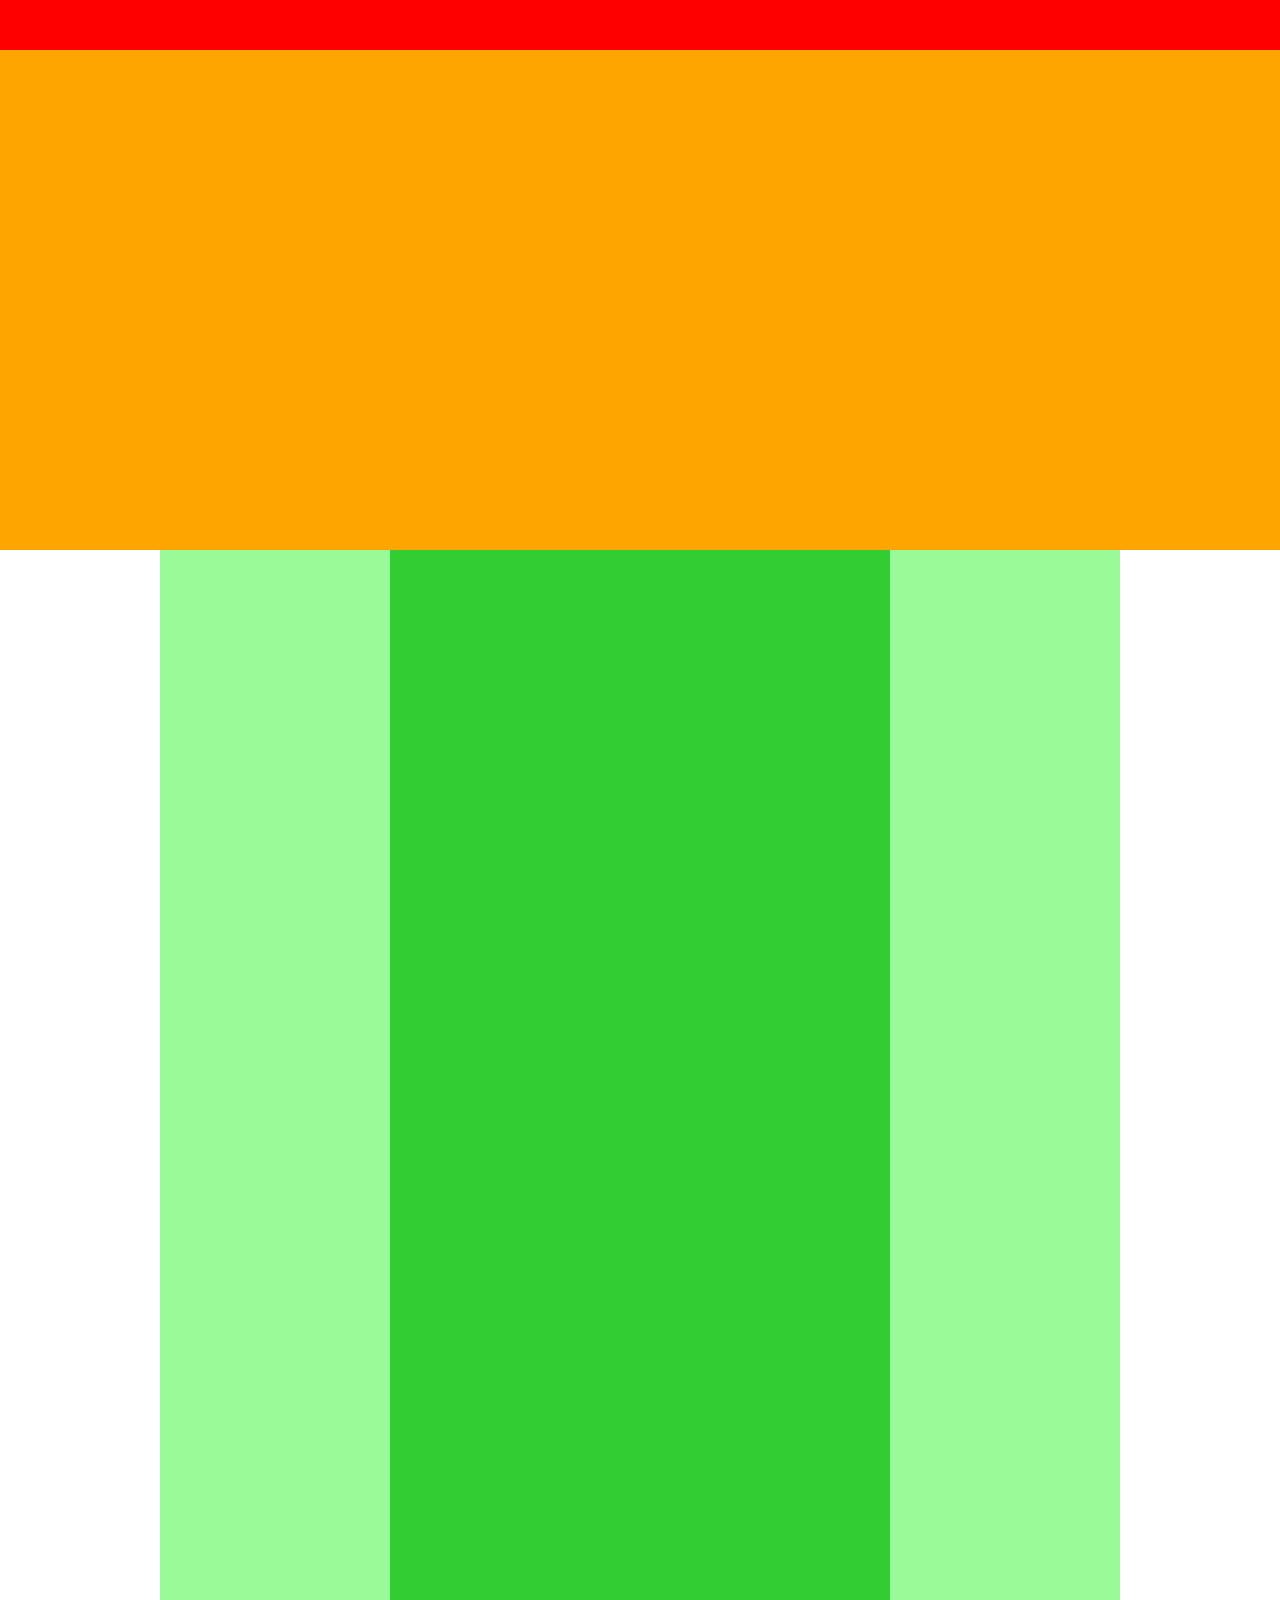
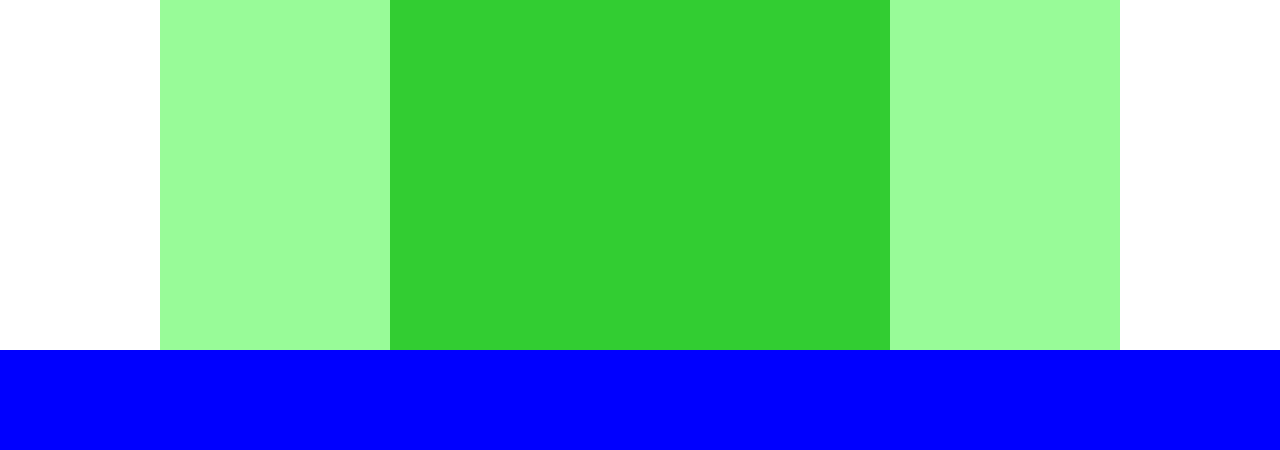
<file: chapter4.exercise/index.html>
<!DOCTYPE html>
<html>
<head>
	<link rel="stylesheet" href="style.css">
	<title></title>
    <meta charset="UTF-8">
</head>
<body>
<div class="header">
    <div class="header-top"></div>
    <div class="header-bottom"></div>
</div>
<div class="main clearfix">
	<div class="blog">
		<div class="sidebar"></div>
    </div>
    
</div>
<div class="footer"></div>
</body>
</html>
</file>
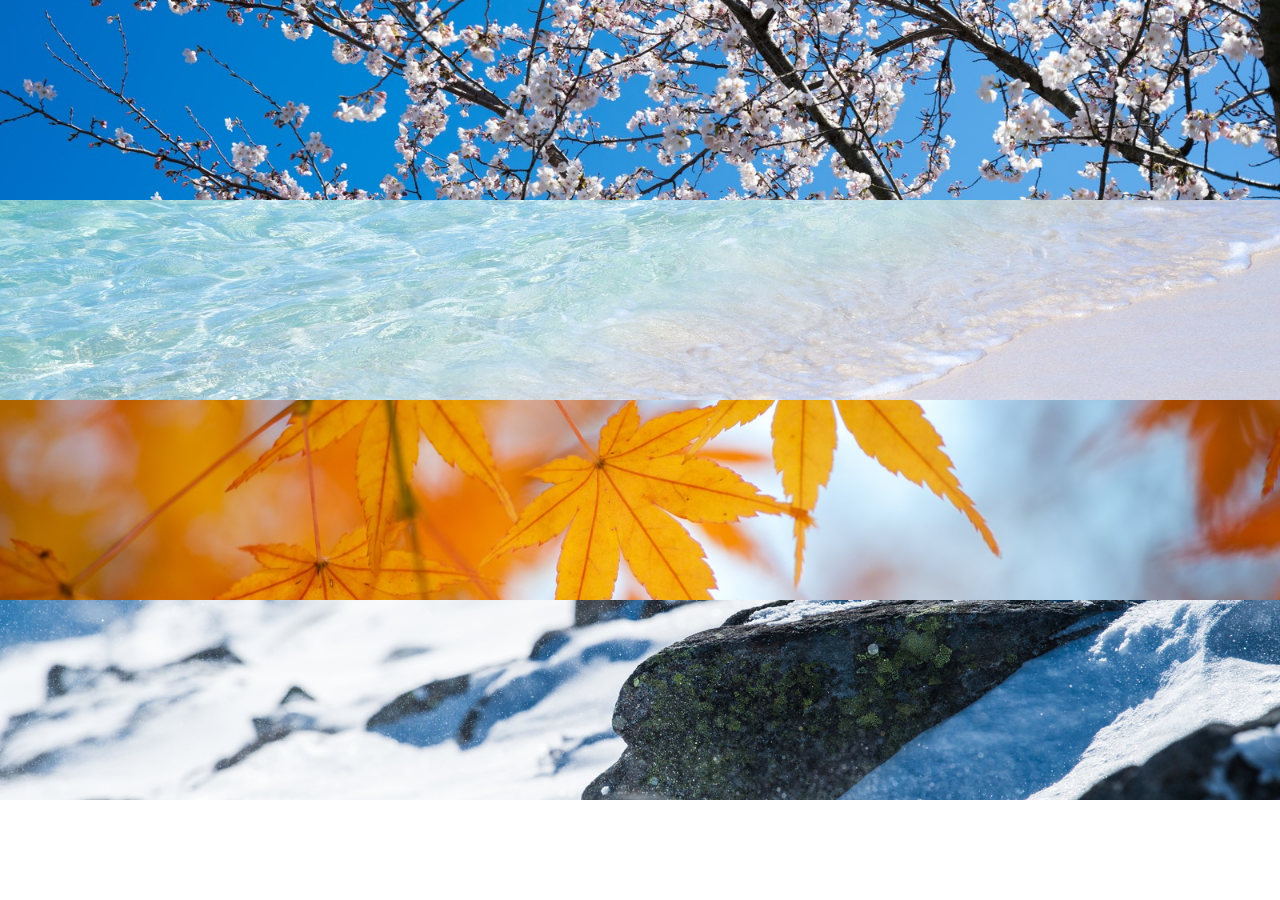
<file: chapter6.exercise/index.html>
<!DOCTYPE html>
<html>
<head>
<meta charset="UTF-8">
<link rel="stylesheet" a href="style.css">
<title>chapter6.exercise</title>
</head>

<body>
	<div class="spring"></div>
	<div class="summer"></div>
	<div class="autumn"></div>
    <div class="winter"></div>
</body>
</html>
</file>
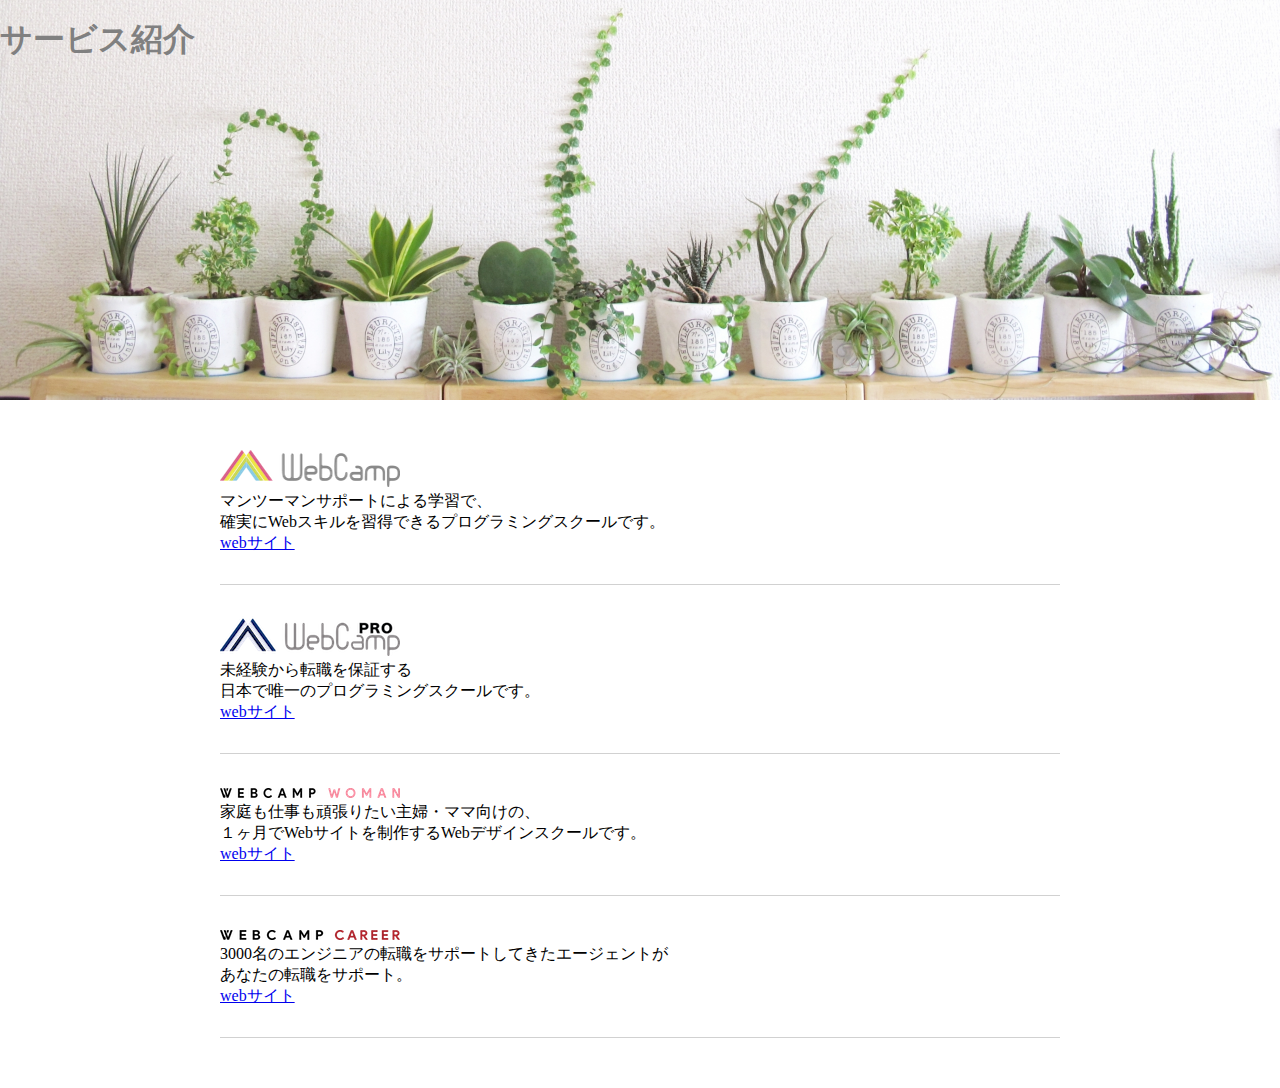
<file: chapter7.exercise/index.html>
<!DOCTYPE html>
<html>
<head>
<meta charset="UTF-8">
<link rel="stylesheet" a href="style.css">
<title>chapter7.exercise</title>
</head>

<body>
<section class="main">
	<span class="main-text"><h1>サービス紹介</h1></span>
</section>
<main>

<section class="service1">
	<img src="img/wc-logo.png" alt="ロゴ">
	<p>マンツーマンサポートによる学習で、<br>
	   確実にWebスキルを習得できるプログラミングスクールです。</p>
	   <a href="https://web-camp.io/">webサイト</a>
</section>

<section class="service2">
	<img src="img/wcp-logo.png" alt="ロゴ２">
	<p>未経験から転職を保証する<br>日本で唯一のプログラミングスクールです。</p>
	<a href="http://web-camp.io/pro/">webサイト</a>
</section>

<section class="service3">
	<img src="img/wcw-logo.png" alt="ロゴ３">
	<p>家庭も仕事も頑張りたい主婦・ママ向けの、<br>
		１ヶ月でWebサイトを制作するWebデザインスクールです。</p>
	<a href="http://web-camp.io/woman/">webサイト</a>
</section>

<section class="service4">
    <img src="img/wcc-logo.png" alt="タグ４">
    <p>3000名のエンジニアの転職をサポートしてきたエージェントが<br>
       あなたの転職をサポート。
    </p>
    <a href="http://web-camp.io/career/">webサイト</a>

</section>

</main>
	


</main>
</body>
</html>
</file>
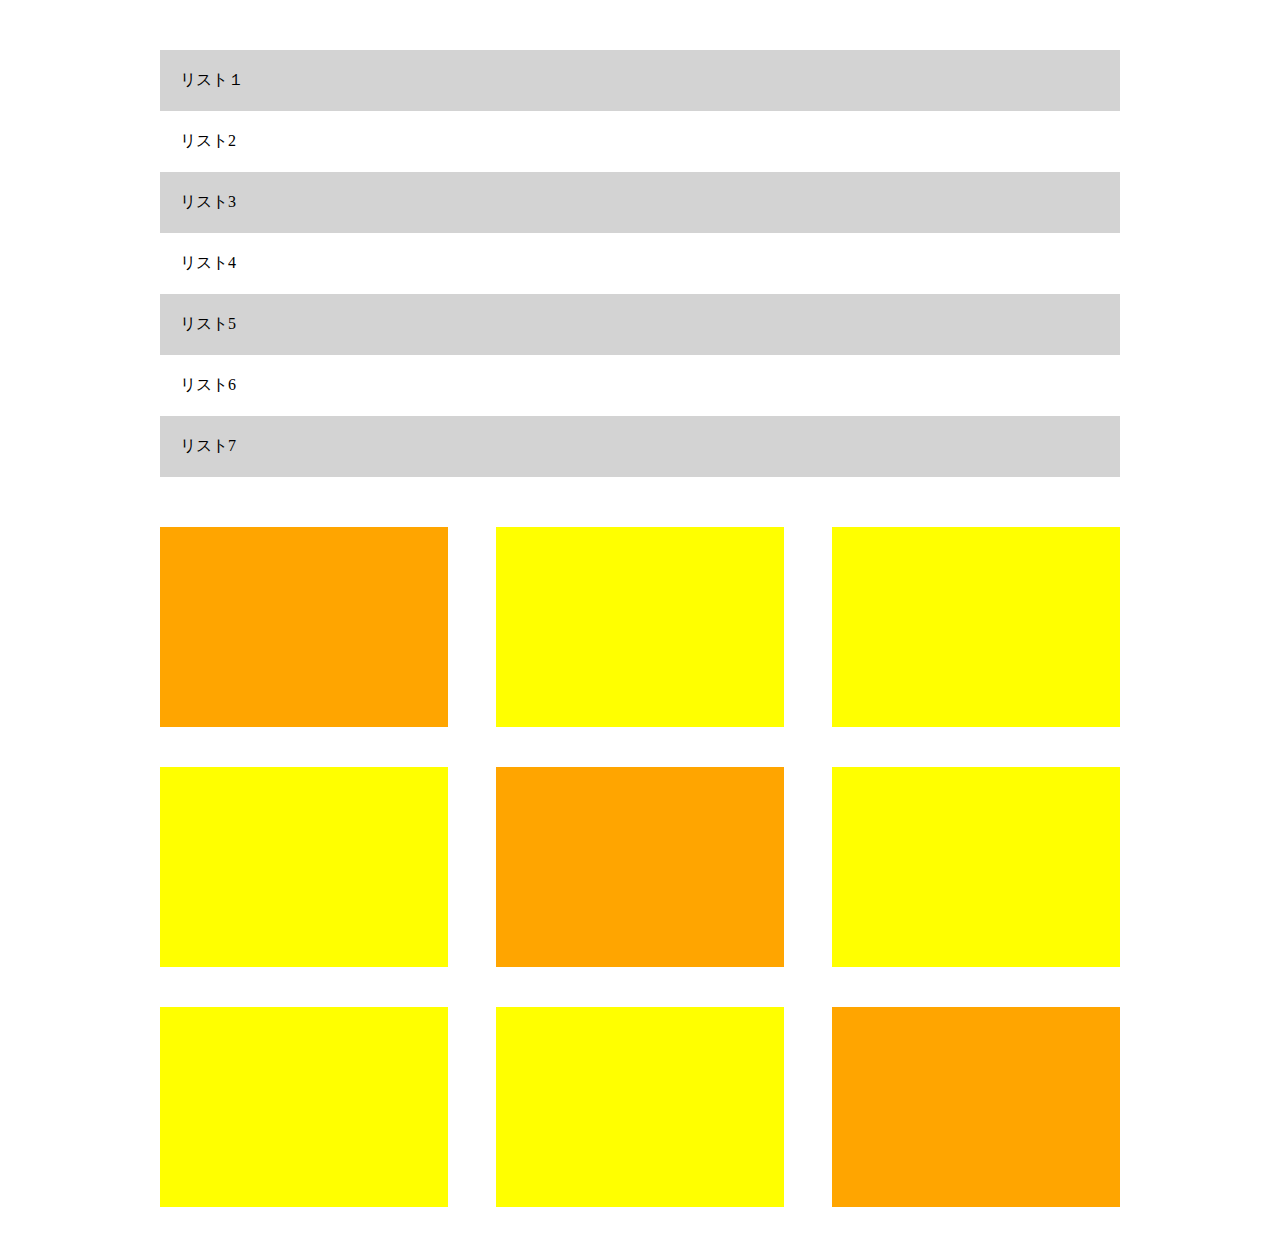
<file: chapter8.exercise/index.html>
<DOCTYPE html>
<html>
<head>
<meta charset="UTF-8">
<link rel="stylesheet" href="style.css">
<title>chapter8.exercise</title>
</head>
<body>	
<main>
<ul class="list">

    <li class="list-item">リスト１</li>
    <li class="list-item">リスト2</li>
    <li class="list-item">リスト3</li>
    <li class="list-item">リスト4</li>
    <li class="list-item">リスト5</li>
    <li class="list-item">リスト6</li>
    <li class="list-item">リスト7</li>
</ul>

<div class="clearfix">

	<div class="box"></div>
	<div class="box"></div>
	<div class="box"></div>
	<div class="box"></div>
	<div class="box"></div>
	<div class="box"></div>
	<div class="box"></div>
	<div class="box"></div>
	<div class="box"></div>

</div>
</main>










</body>

















</html>
</file>
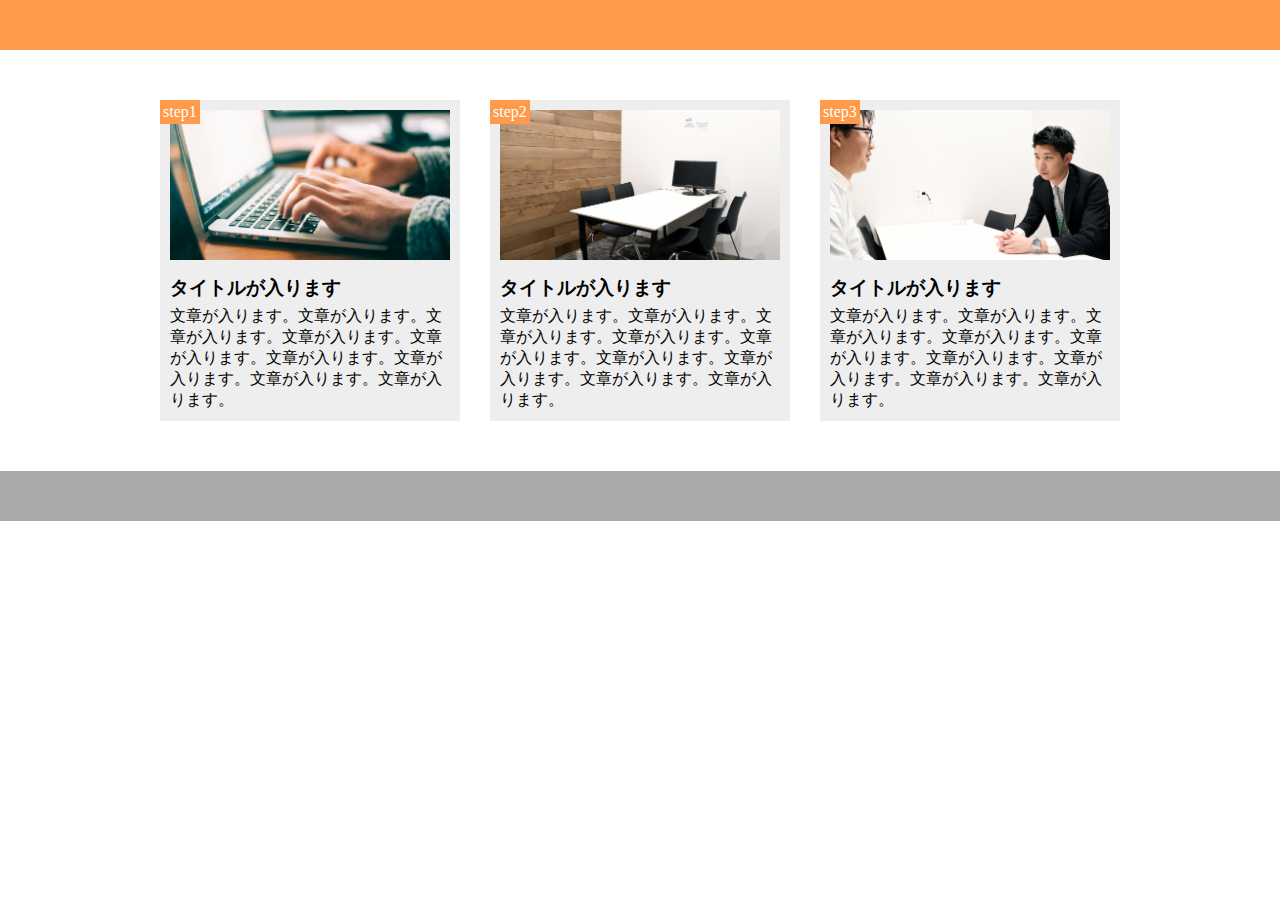
<file: chapter9.exercise/index.html>
<!DOCTYPE html>
<html>
<head>
<meta charset="UTF-8">
<link rel="stylesheet" a href="style.css">
<title>chapter9.exercise</title>
</head>

<body>
<header></header>


    
    <main class="clearfix">
    	<section class="main-item">
    		<div class=picture1></div>
    		<span class="inside-text">step1</span>
    		<h3 class="title">タイトルが入ります</h3>
    		<p class="text">文章が入ります。文章が入ります。文章が入ります。文章が入ります。文章が入ります。文章が入ります。文章が入ります。文章が入ります。文章が入ります。</p>

    	</section>

    	<section class="main-item">
    		<div class=picture2></div>
    		<span class="inside-text">step2</span>
    		<h3 class="title">タイトルが入ります</h3>
    		<p class="text">文章が入ります。文章が入ります。文章が入ります。文章が入ります。文章が入ります。文章が入ります。文章が入ります。文章が入ります。文章が入ります。</p>
    		
    	</section>

        <section class="main-item">
        	<div class="picture3"></div>
        	<span class="inside-text">step3</span>
        	<h3 class="title">タイトルが入ります</h3>
        	<p class="text">文章が入ります。文章が入ります。文章が入ります。文章が入ります。文章が入ります。文章が入ります。文章が入ります。文章が入ります。文章が入ります。</p>
        </section>


    </main>

    <footer></footer>
    	
    </div>



</body>
</html>
</file>
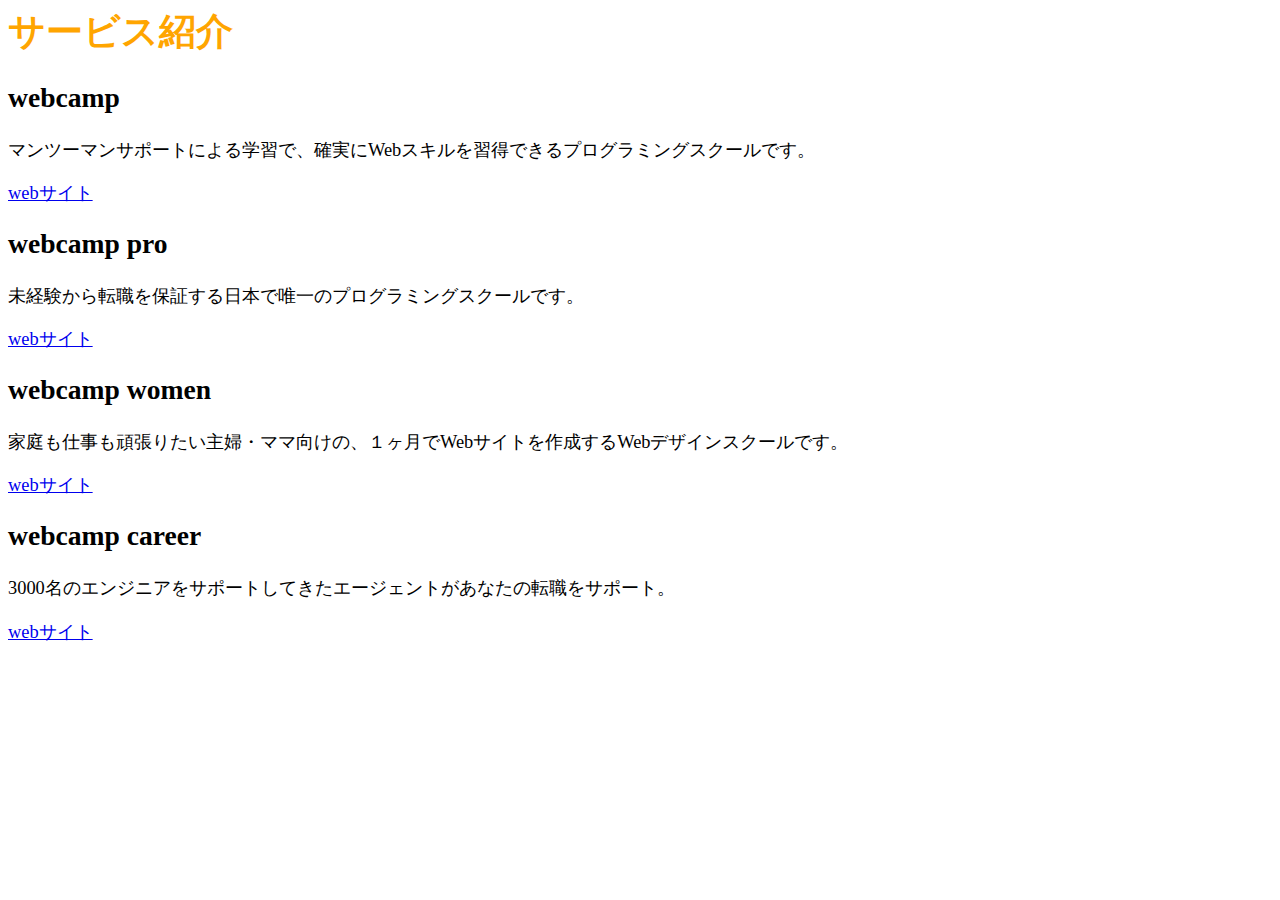
<file: chapter.2_exercise/chapter2_exercise.html>
<! DOCTYPE html>
<html>
<head>
<meta charset="UTF-8">
	<title>webcamp pro</title>
	<link rel="stylesheet" href="chapter2_exercise.css">
</head>

<body>
<h1>サービス紹介</h1>
<h2>webcamp</h2>
<p>マンツーマンサポートによる学習で、確実にWebスキルを習得できるプログラミングスクールです。</p>
<p><a href="https://web-camp.io/">webサイト</a></p>

<h2>webcamp pro</h2>
<p>未経験から転職を保証する日本で唯一のプログラミングスクールです。</p>
<p><a href="https://web-camp.io/pro/">webサイト</a></p>

<h2>webcamp women</h2>
<p>家庭も仕事も頑張りたい主婦・ママ向けの、１ヶ月でWebサイトを作成するWebデザインスクールです。</p>
<p><a href="https://web-camp.io/woman/">webサイト</a></p>

<h2>webcamp career</h2>
<p>3000名のエンジニアをサポートしてきたエージェントがあなたの転職をサポート。</p>
<p><a href="https://web-camp.io/career/">webサイト</a></p>
</body>
</html>
</file>
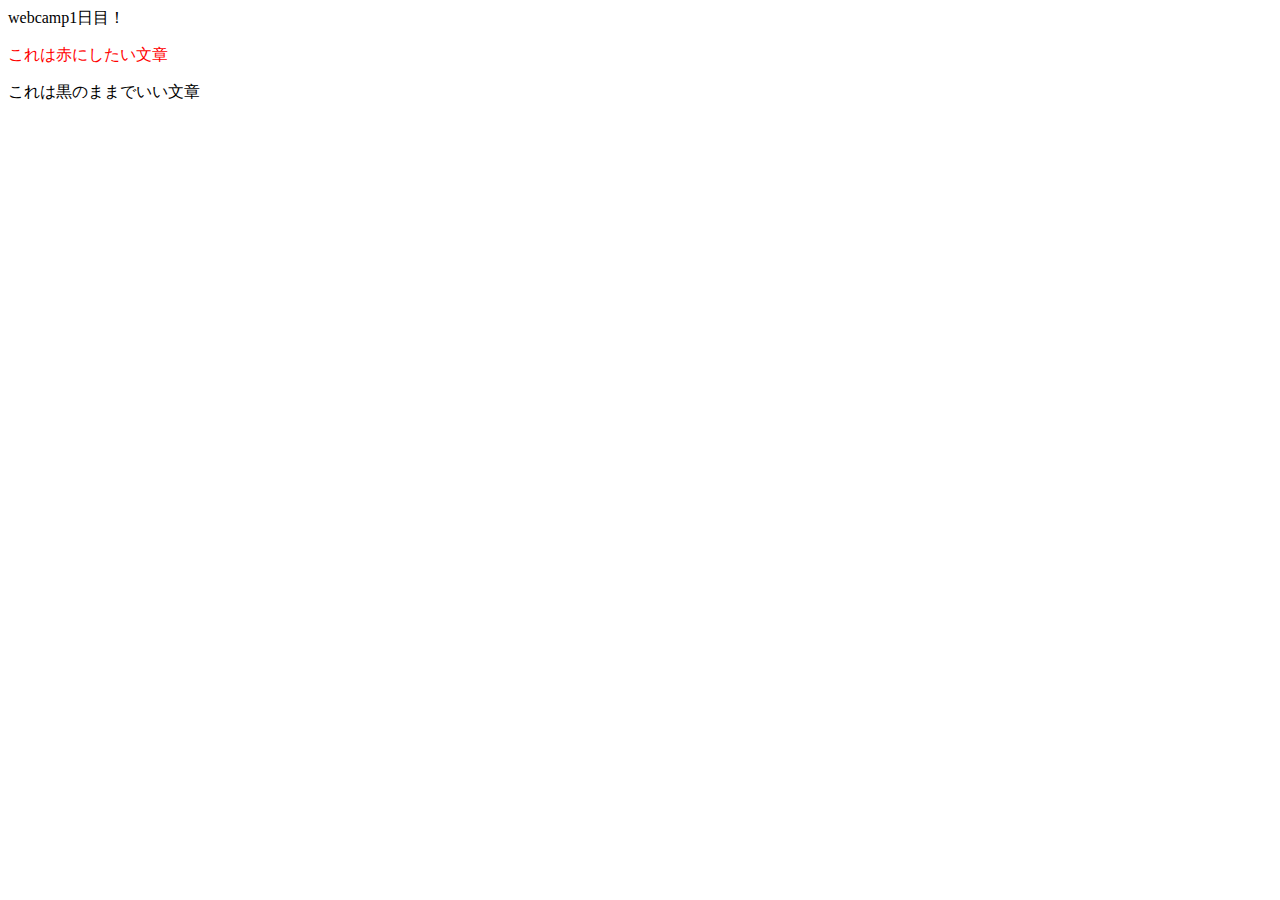
<file: sample/sample.html>
<!DOCTYPE HTML>
<html>
<link rel="stylesheet" href="style.css">
<head>
  <meta charset="UTF-8">
  <title>初めてのHTML</title>
</head>
<body>
webcamp1日目！
<p id="color-red">これは赤にしたい文章</p>
<p>これは黒のままでいい文章</p>
</body>
</html>
</file>
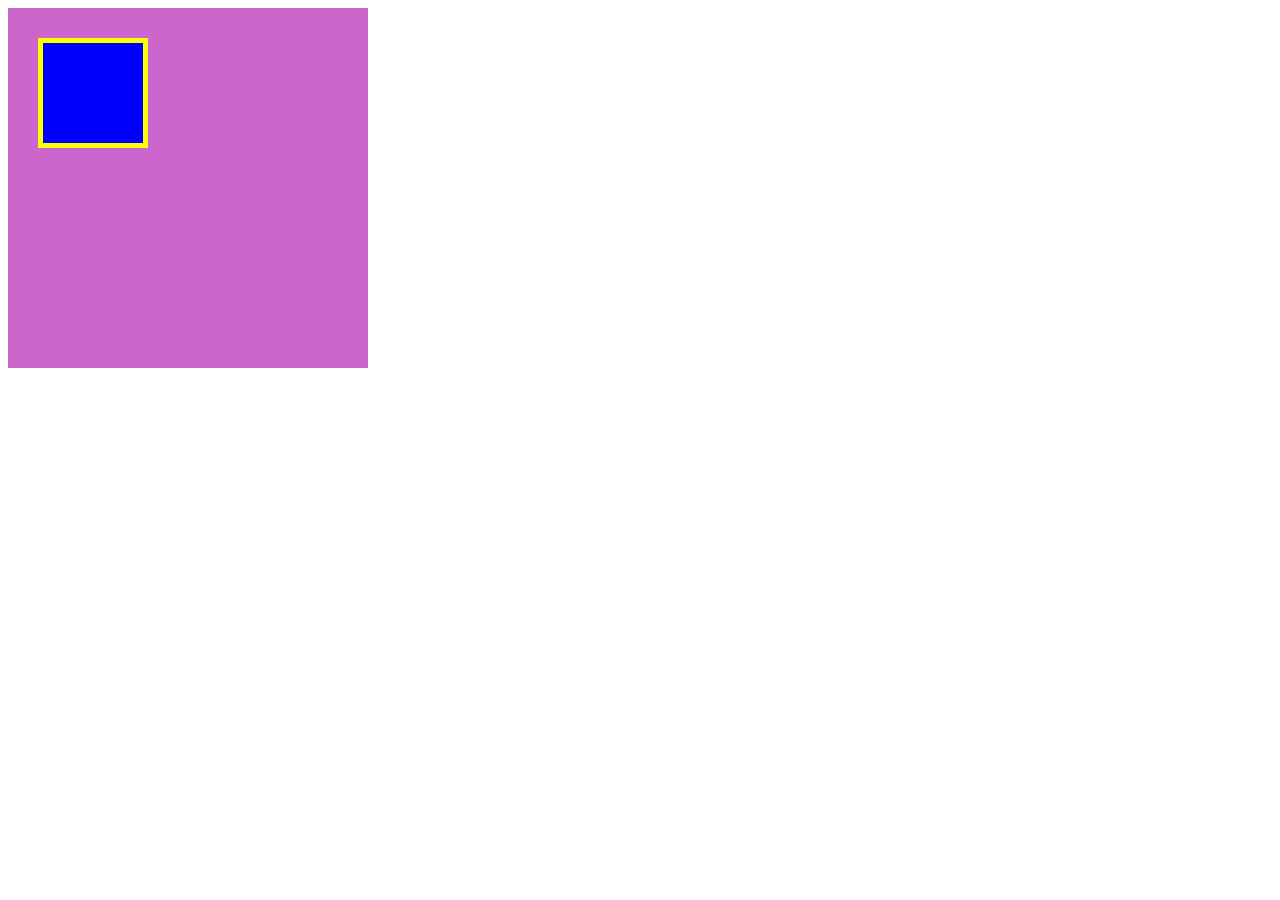
<file: Start1-3/start1-3/box.html>
<!DOCTYPE html>
<html>
<head>
  <meta charset="UTF-8">
  <link rel="stylesheet" href="box.css">
  <title>BOX</title>
</head>
<body>
  <div class="box1">
  	
  	<div class="box2"></div>
  </div>
</body>
</html>
</file>
<file: chapter4.exercise/style.css>
* {
  margin: 0;
  padding: 0;
  box-sizing: border-box;
}

.clearfix::after {
  content: "";
  display: block;
  clear: both;
}
.header{
	width:100%;
	height:550px;
	background-color:black;
}

.header-top{
	width:100%;
	height:50px;
	background-color:red;
}

.header-bottom{
	width:100%;
	height:500px;
	background:orange;
}

.main{
	height:1400px;
	width:100%;
}

.blog{
	height:1400px;
    width:960px;
    background-color:palegreen;
    margin: 0 auto;
}

.sidebar{
	height:1400px;
	width:500px;
	background-color:limegreen;
	margin: 0 auto;
}





.footer{
	width:100%;
	height:100px;
	background-color:blue;
}
</file>
<file: chapter6.exercise/style.css>
*{
padding:0;
margin:0;
box-sizing:border-box;
}



.spring{

	height:200px;
	background-image:url(img/box1.jpg);
    background-position:center;
    background-size:cover;
}

.summer{
	
	height:200px;
	background-image:url(img/box2.jpg);
	background-position:center;
	background-size:cover;
}

.autumn{
	
	height:200px;
	background-image:url(img/box3.jpg);
	background-position:center;
	background-size:cover;
}

.winter{
	
	height:200px;
	background-image:url(img/box4.jpg);
	background-position:center;
	background-size:cover;
}
</file>
<file: chapter7.exercise/style.css>
*{
	padding:0;
	margin:0;
    box-sizing:border-box;
}

.main{
	width:100%;
	height:400px;
	background-image: url(img/mv.jpg);
	background-position: bottom;
	background-size: cover;
}

.main-text{
	padding:20px;

}

h1{
	color:gray;
}

main{
	width:840px;
	margin:50px auto;
}

.service1{
	padding-bottom:30px;
	border-bottom:1px solid #d1d1d1;
	margin-bottom:30px;
	
}

.service2{
	padding-bottom:30px;
	border-bottom:1px solid #d1d1d1;
	margin-bottom:30px;
}

.service3{
	padding-bottom:30px;
	border-bottom:1px solid  #d1d1d1;
	margin-bottom:30px;
}

.service4{
	padding-bottom:30px;
	border-bottom:1px solid #d1d1d1;
	margin-bottom:30px;
}
</file>
<file: chapter8.exercise/style.css>
*{
	padding:0;
	margin:0;
	box-sizing:border-box;
}


.clearfix::after {
  content: "";
  display: block;
  clear: both;
}

main{
	width:960px;
	margin:50px auto;
}



.list{
  margin-bottom:50px;


}


.list-item{
	
	padding:20px;
	list-style:none;
	
}

.list-item:nth-child(odd){
    background-color:lightgray;
}

.list-item:nth-child(even){
	background-color:white;
}

.box{
	width:30%;
	height:200px;
	margin-right:5%;
	margin-bottom:40px;
	background-color:yellow;
	float:left;
}

.box:first-child,
.box:nth-child(5),
.box:last-child{
	background-color:orange;
}

.box:nth-child(3n){
	margin-right:0;
}

.box:nth-child(n+6){
	margin-bottom:0;
}
</file>
<file: chapter9.exercise/style.css>
*{
	padding:0;
	margin:0;
	box-sizing:border-box;
}

.clearfix::after{
	content:"";
	display:block;
	clear:both;
}

header{
	
	height:50px;
	background-color:#FF9A4B;
}

main{
	width:960px;
	margin:50px auto;

}

.main-item{
	width:300px;
	background-color:#EEEEEE;
	position:relative;
	margin-right:30px;
	float:left;
	padding:10px ;
}


.main-item:last-child{
	margin-right:0;
}

.picture1 {
  height: 150px;
  background-image: url(img/flow01.png);
  background-position: bottom;
  background-size: cover;
}

.picture2 {
  height: 150px;
  background-image: url(img/flow02.png);
  background-position: bottom;
  background-size: cover;
}

.picture3 {
  height: 150px;
  background-image: url(img/flow03.png);
  background-position: bottom;
  background-size: cover;
}

 .inside-text{
  padding:3px;
  position: absolute;
  top: 0;
  left: 0;
  background-color: #ff9a4b;
  color: #fff;
}


.title {
  margin: 15px 0 5px;
}

footer{
	width:100%;
	height:50px;
	background-color:#AAAAAA;
}
</file>
<file: chapter.2_exercise/chapter2_exercise.css>
h1{
	color:orange;
}
body{
	font-size:115%
	;
}
</file>
<file: sample/style.css>
#color-red{color:red;
	
}
</file>
<file: Start1-3/start1-3/box.css>
.box1 {
  width: 300px;
  height: 300px;
  background-color: #CC66CC;
  padding: 30px;
}

.box2 {
  width: 100px;
  height: 100px;
  background-color: blue;
  border: 5px solid yellow;
}
</file>
